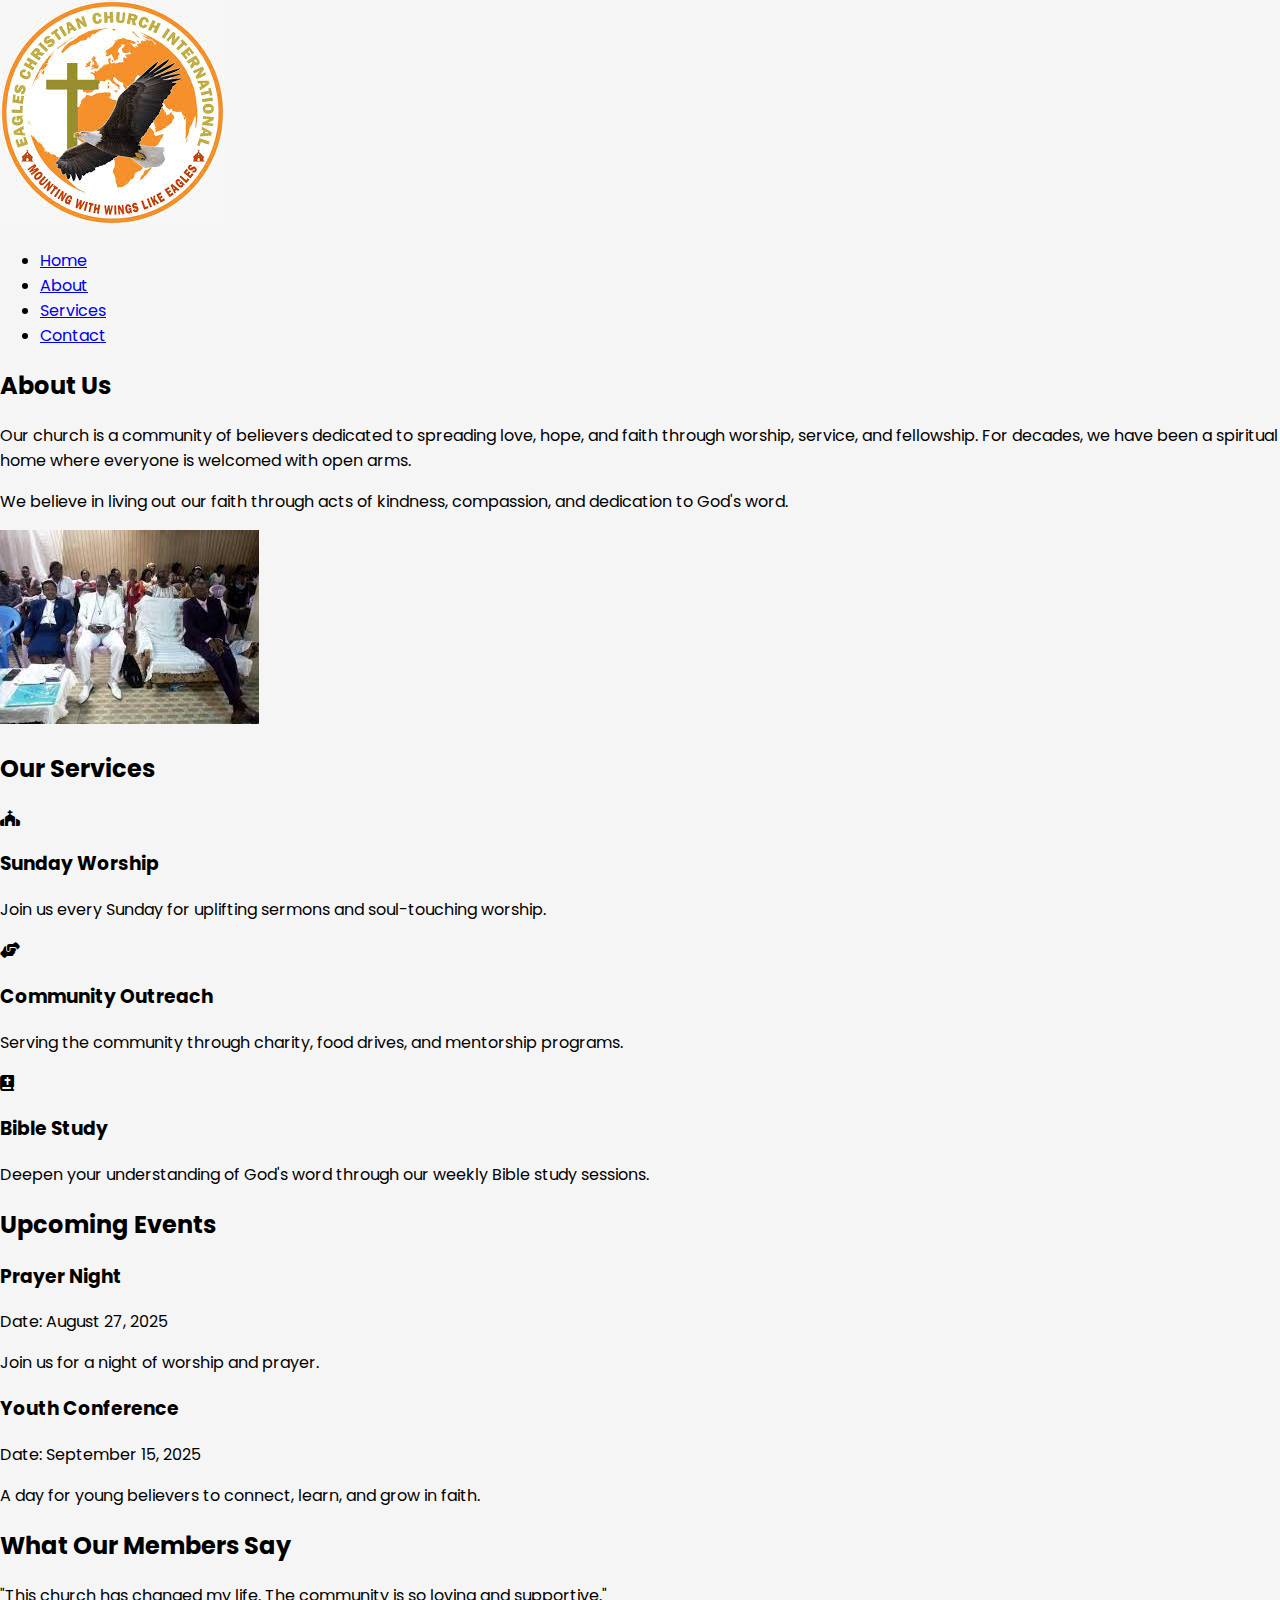
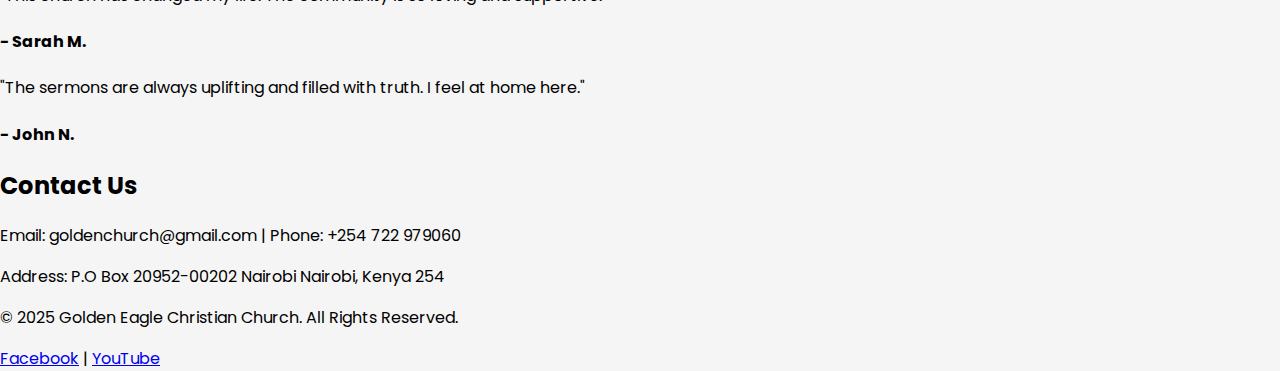
<file: index.html>
<!DOCTYPE html>
<html lang="en">
  <head>
    <meta charset="UTF-8" />
    <meta name="viewport" content="width=device-width, initial-scale=1.0" />
    <title>Church Website - Home</title>
    <link rel="stylesheet" href="style.css" />
    <link
      rel="stylesheet"
      href="https://cdnjs.cloudflare.com/ajax/libs/font-awesome/6.5.0/css/all.min.css"
    />
  </head>
  <body>
    <!-- Banner Section -->
    <header class="banner">
      <div class="banner-overlay">
        <div class="navbar transparent">
          <!-- Logo -->
          <div class="logo">
            <img src="./images/logo.jpeg" alt="Church Logo" />
          </div>

          <!-- Navigation -->
          <nav>
            <ul>
              <li><a href="./index.html">Home</a></li>
              <li><a href="./pages/about.html">About</a></li>
              <li><a href="./pages/services.html">Services</a></li>
              <li><a href="./pages/contact.html">Contact</a></li>
            </ul>
          </nav>
        </div>
      </div>
    </header>

    <!-- About Us Section -->
    <section id="about" class="about fade-in">
      <div class="about-container">
        <div class="about-text">
          <h2>About Us</h2>
          <p>
            Our church is a community of believers dedicated to spreading love,
            hope, and faith through worship, service, and fellowship. For
            decades, we have been a spiritual home where everyone is welcomed
            with open arms.
          </p>
          <p>
            We believe in living out our faith through acts of kindness,
            compassion, and dedication to God's word.
          </p>
        </div>
        <div class="about-image">
          <img src="./images/insidechurch.jpeg" alt="Inside the church" />
        </div>
      </div>
    </section>

    <!-- Services Section -->
    <section id="services" class="services fade-in">
      <h2>Our Services</h2>
      <div class="service-cards">
        <div class="card">
          <i class="fas fa-church"></i>
          <h3>Sunday Worship</h3>
          <p>
            Join us every Sunday for uplifting sermons and soul-touching
            worship.
          </p>
        </div>
        <div class="card">
          <i class="fas fa-hands-helping"></i>
          <h3>Community Outreach</h3>
          <p>
            Serving the community through charity, food drives, and mentorship
            programs.
          </p>
        </div>
        <div class="card">
          <i class="fas fa-book-bible"></i>
          <h3>Bible Study</h3>
          <p>
            Deepen your understanding of God's word through our weekly Bible
            study sessions.
          </p>
        </div>
      </div>
    </section>

    <!-- Events Section -->
    <section class="events fade-in">
      <h2>Upcoming Events</h2>
      <div class="event-list">
        <div class="event">
          <h3>Prayer Night</h3>
          <p>Date: August 27, 2025</p>
          <p>Join us for a night of worship and prayer.</p>
        </div>
        <div class="event">
          <h3>Youth Conference</h3>
          <p>Date: September 15, 2025</p>
          <p>A day for young believers to connect, learn, and grow in faith.</p>
        </div>
      </div>
    </section>

    <!-- Testimonials Section -->
    <section class="testimonials fade-in">
      <h2>What Our Members Say</h2>
      <div class="testimonial-cards">
        <div class="testimonial">
          <p>
            "This church has changed my life. The community is so loving and
            supportive."
          </p>
          <h4>- Sarah M.</h4>
        </div>
        <div class="testimonial">
          <p>
            "The sermons are always uplifting and filled with truth. I feel at
            home here."
          </p>
          <h4>- John N.</h4>
        </div>
      </div>
    </section>

    <!-- Contact Section -->
    <section id="contact" class="contact fade-in">
      <h2>Contact Us</h2>
      <p>Email: goldenchurch@gmail.com | Phone: +254 722 979060</p>
      <p>Address: P.O Box 20952-00202 Nairobi Nairobi, Kenya 254</p>
    </section>

    <!-- Footer -->
    <footer>
      <p>&copy; 2025 Golden Eagle Christian Church. All Rights Reserved.</p>
      <div class="social-links">
        <a href="https://www.facebook.com/profile.php?id=100064595145453"
          >Facebook</a
        >
        |
        <a href="https://www.youtube.com/@eagleschristianchurchinter6103"
          >YouTube</a
        >
      </div>
    </footer>
    <script src="script.js"></script>
  </body>
</html>
</file>
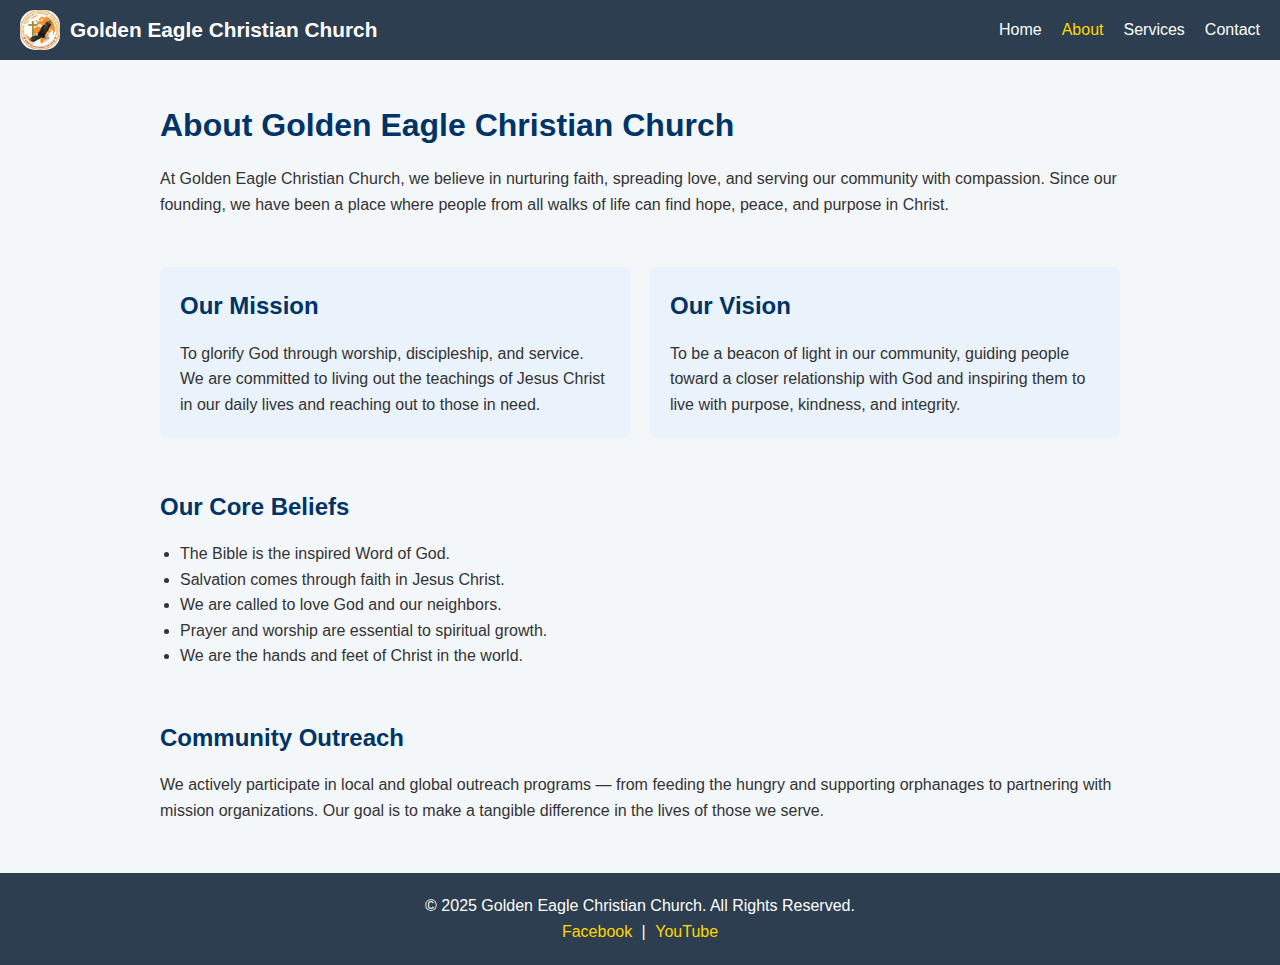
<file: pages/about.html>
<!DOCTYPE html>
<html lang="en">
  <head>
    <meta charset="UTF-8" />
    <meta name="viewport" content="width=device-width, initial-scale=1.0" />
    <title>About Us - Golden Eagle Christian Church</title>
    <link rel="stylesheet" href="../pages/about.css" />
  </head>
  <body>
    <!-- Navbar -->
    <header class="navbar">
      <div class="logo">
        <img src="../images/logo.jpeg" alt="Church Logo" />
        <span>Golden Eagle Christian Church</span>
      </div>
      <nav>
        <ul>
          <li><a href="../index.html">Home</a></li>
          <li><a href="../pages/about.html" class="active">About</a></li>
          <li><a href="../pages/services.html">Services</a></li>
          <li><a href="../pages/contact.html">Contact</a></li>
        </ul>
      </nav>
    </header>

    <!-- Page Content -->
    <main class="about-page">
      <section class="intro">
        <h1>About Golden Eagle Christian Church</h1>
        <p>
          At Golden Eagle Christian Church, we believe in nurturing faith,
          spreading love, and serving our community with compassion. Since our
          founding, we have been a place where people from all walks of life can
          find hope, peace, and purpose in Christ.
        </p>
      </section>

      <section class="mission-vision">
        <div class="mission">
          <h2>Our Mission</h2>
          <p>
            To glorify God through worship, discipleship, and service. We are
            committed to living out the teachings of Jesus Christ in our daily
            lives and reaching out to those in need.
          </p>
        </div>
        <div class="vision">
          <h2>Our Vision</h2>
          <p>
            To be a beacon of light in our community, guiding people toward a
            closer relationship with God and inspiring them to live with
            purpose, kindness, and integrity.
          </p>
        </div>
      </section>

      <section class="beliefs">
        <h2>Our Core Beliefs</h2>
        <ul>
          <li>The Bible is the inspired Word of God.</li>
          <li>Salvation comes through faith in Jesus Christ.</li>
          <li>We are called to love God and our neighbors.</li>
          <li>Prayer and worship are essential to spiritual growth.</li>
          <li>We are the hands and feet of Christ in the world.</li>
        </ul>
      </section>

      <section class="community">
        <h2>Community Outreach</h2>
        <p>
          We actively participate in local and global outreach programs — from
          feeding the hungry and supporting orphanages to partnering with
          mission organizations. Our goal is to make a tangible difference in
          the lives of those we serve.
        </p>
      </section>
    </main>

    <!-- Footer -->
    <footer>
      <p>&copy; 2025 Golden Eagle Christian Church. All Rights Reserved.</p>
      <div class="social-links">
        <a href="https://www.facebook.com/profile.php?id=100064595145453"
          >Facebook</a
        >
        |
        <a href="https://www.youtube.com/@eagleschristianchurchinter6103"
          >YouTube</a
        >
      </div>
    </footer>
  </body>
</html>
</file>
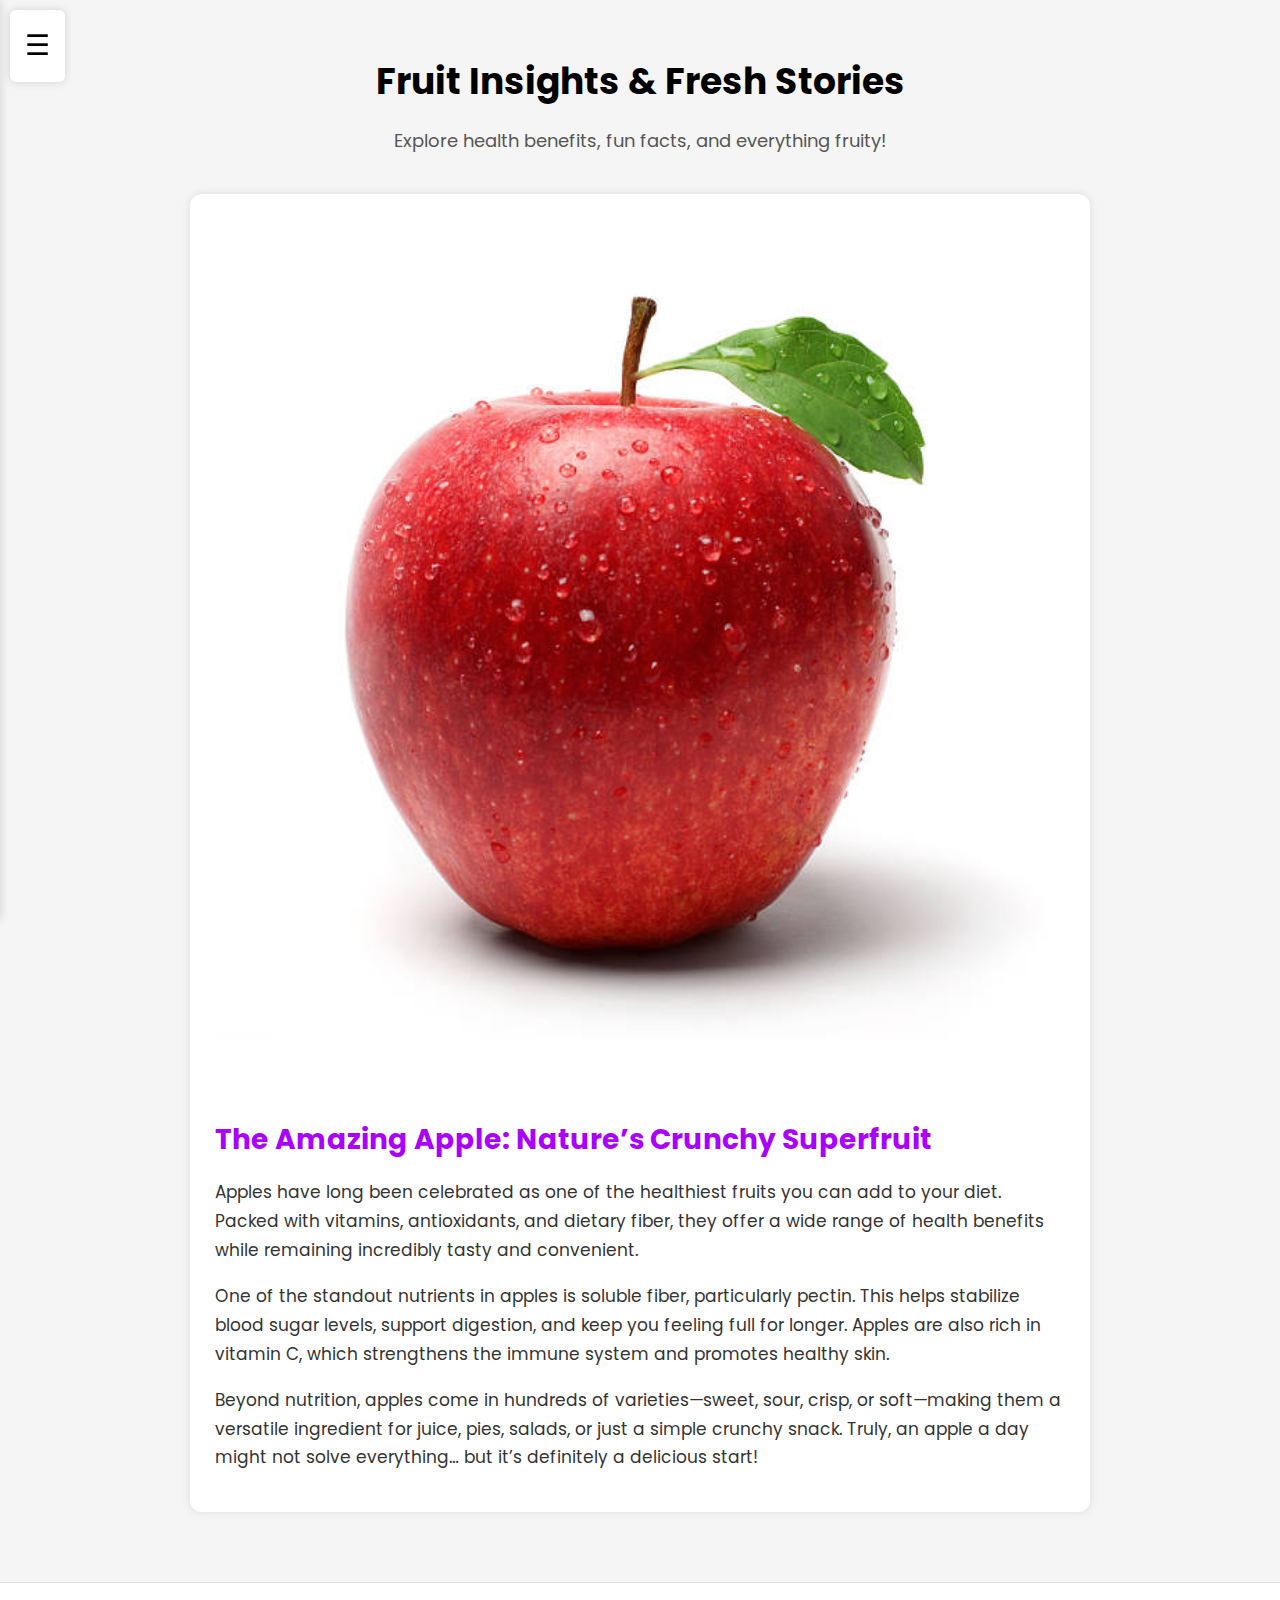
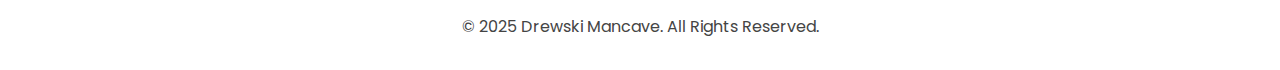
<file: pages/blog.html>
<!DOCTYPE html>
<html lang="en">
  <head>
    <meta charset="UTF-8" />
    <meta name="viewport" content="width=device-width, initial-scale=1.0" />
    <link rel="stylesheet" href="/pages/blog.css" />
    <title>Blog – Drewski Mancave</title>
  </head>

  <body>
    <div class="hamburger" onclick="toggleSidebar()">☰</div>

    <div class="sidebar" id="sidebar">
      <div class="sidebar-header">
        <span class="close-btn" onclick="toggleSidebar()">✕</span>
        <h2>MENU</h2>
      </div>

      <ul class="menu-links">
        <li><a href="/index.html">Home</a></li>
        <li><a href="/pages/about.html">About Us</a></li>
        <li><a href="/pages/blog.html" class="active">Blog</a></li>
        <li><a href="/pages/contact.html">Contact Us</a></li>
      </ul>
    </div>
    <div class="content" id="content">
      <div class="blog-header">
        <h1>Fruit Insights & Fresh Stories</h1>
        <p>Explore health benefits, fun facts, and everything fruity!</p>
      </div>
      <div class="blog-article">
        <img src="/images/redapple.jpg" alt="Fresh red apple" />

        <h2>The Amazing Apple: Nature’s Crunchy Superfruit</h2>

        <p>
          Apples have long been celebrated as one of the healthiest fruits you
          can add to your diet. Packed with vitamins, antioxidants, and dietary
          fiber, they offer a wide range of health benefits while remaining
          incredibly tasty and convenient.
        </p>

        <p>
          One of the standout nutrients in apples is soluble fiber, particularly
          pectin. This helps stabilize blood sugar levels, support digestion,
          and keep you feeling full for longer. Apples are also rich in vitamin
          C, which strengthens the immune system and promotes healthy skin.
        </p>

        <p>
          Beyond nutrition, apples come in hundreds of varieties—sweet, sour,
          crisp, or soft—making them a versatile ingredient for juice, pies,
          salads, or just a simple crunchy snack. Truly, an apple a day might
          not solve everything… but it’s definitely a delicious start!
        </p>
      </div>
    </div>
    <footer class="footer">
      <p>© 2025 Drewski Mancave. All Rights Reserved.</p>
    </footer>

    <script>
      function toggleSidebar() {
        document.getElementById("sidebar").classList.toggle("active");
        document.getElementById("content").classList.toggle("shift");
      }
    </script>
  </body>
</html>
</file>
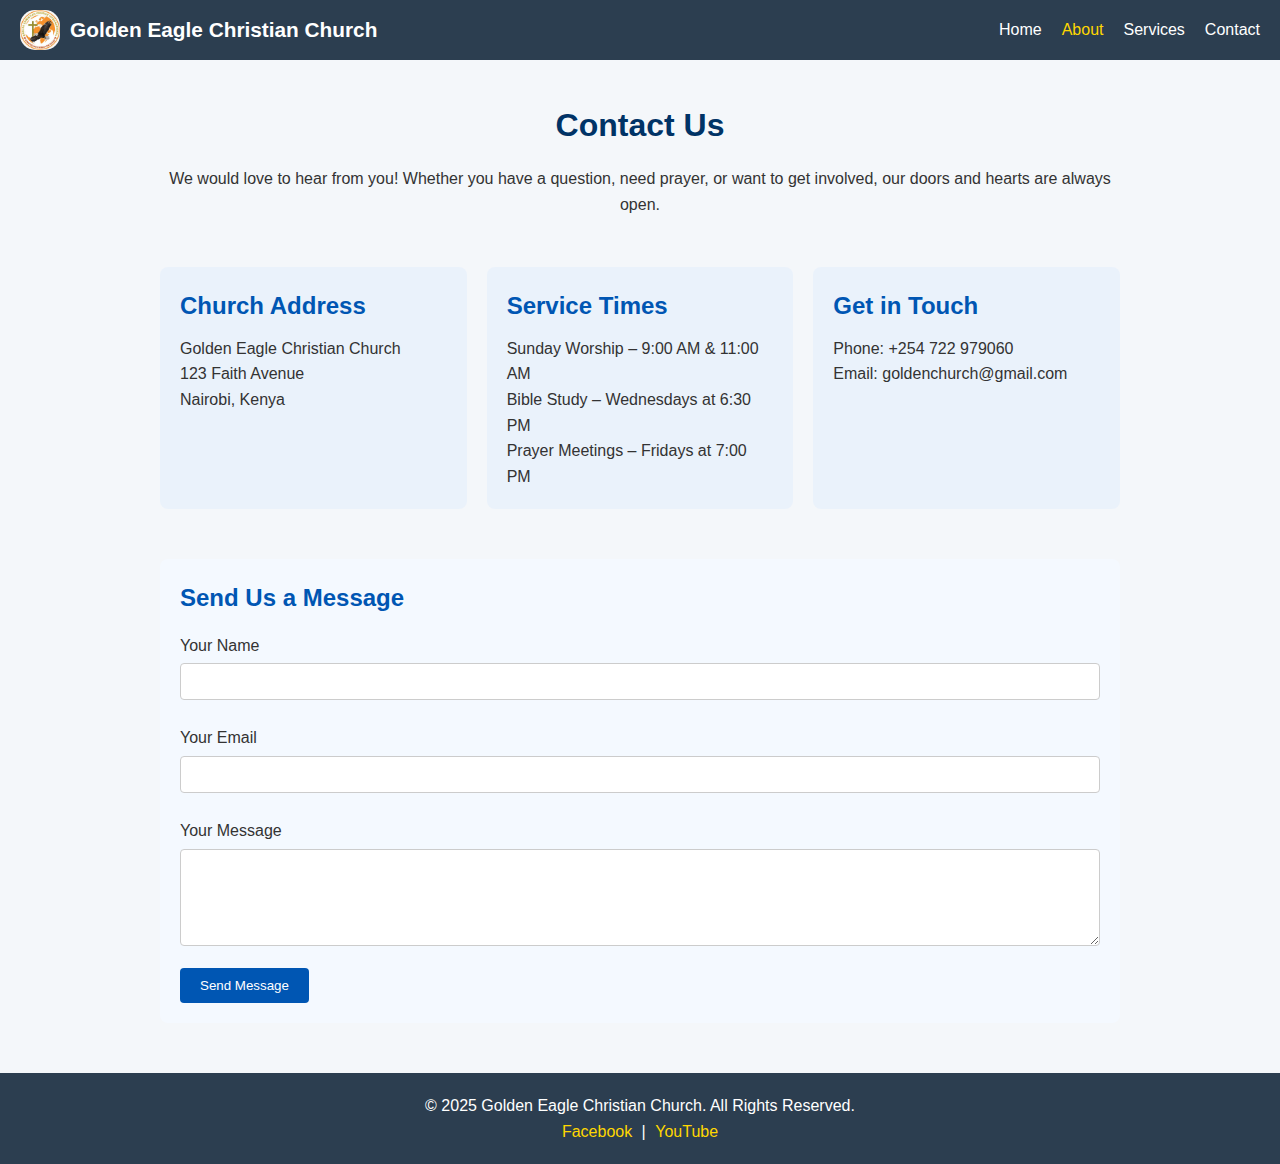
<file: pages/contact.html>
<!DOCTYPE html>
<html lang="en">
  <head>
    <meta charset="UTF-8" />
    <meta name="viewport" content="width=device-width, initial-scale=1.0" />
    <title>About Us - Golden Eagle Christian Church</title>
    <link rel="stylesheet" href="/pages/contact.css" />
  </head>
  <body>
    <!-- Navbar -->
    <header class="navbar">
      <div class="logo">
        <img src="/images/logo.jpeg" alt="Church Logo" />
        <span>Golden Eagle Christian Church</span>
      </div>
      <nav>
        <ul>
          <li><a href="/index.html">Home</a></li>
          <li><a href="/pages/about.html" class="active">About</a></li>
          <li><a href="/pages/services.html">Services</a></li>
          <li><a href="/pages/contact.html">Contact</a></li>
        </ul>
      </nav>
    </header>
    <main class="contact-page">
      <section class="contact-intro fade-in">
        <h1>Contact Us</h1>
        <p>
          We would love to hear from you! Whether you have a question, need
          prayer, or want to get involved, our doors and hearts are always open.
        </p>
      </section>

      <section class="contact-details fade-in">
        <div class="contact-info">
          <h2>Church Address</h2>
          <p>
            Golden Eagle Christian Church<br />
            123 Faith Avenue<br />
            Nairobi, Kenya
          </p>
        </div>

        <div class="contact-info">
          <h2>Service Times</h2>
          <p>
            Sunday Worship – 9:00 AM & 11:00 AM<br />
            Bible Study – Wednesdays at 6:30 PM<br />
            Prayer Meetings – Fridays at 7:00 PM
          </p>
        </div>

        <div class="contact-info">
          <h2>Get in Touch</h2>
          <p>
            Phone: +254 722 979060<br />
            Email: goldenchurch@gmail.com
          </p>
        </div>
      </section>

      <section class="contact-form-section fade-in">
        <h2>Send Us a Message</h2>
        <form class="contact-form">
          <label for="name">Your Name</label>
          <input type="text" id="name" name="name" required />

          <label for="email">Your Email</label>
          <input type="email" id="email" name="email" required />

          <label for="message">Your Message</label>
          <textarea id="message" name="message" rows="5" required></textarea>

          <button type="submit">Send Message</button>
        </form>
      </section>
    </main>

    <script>
      document.addEventListener("DOMContentLoaded", () => {
        const fadeElems = document.querySelectorAll(".fade-in");

        const observer = new IntersectionObserver(
          (entries) => {
            entries.forEach((entry) => {
              if (entry.isIntersecting) {
                entry.target.classList.add("visible");
                observer.unobserve(entry.target);
              }
            });
          },
          { threshold: 0.2 }
        );

        fadeElems.forEach((el) => observer.observe(el));
      });
    </script>

    <!-- Footer -->
    <footer>
      <p>&copy; 2025 Golden Eagle Christian Church. All Rights Reserved.</p>
      <div class="social-links">
        <a href="https://www.facebook.com/profile.php?id=100064595145453"
          >Facebook</a
        >
        |
        <a href="https://www.youtube.com/@eagleschristianchurchinter6103"
          >YouTube</a
        >
      </div>
    </footer>
  </body>
</html>
</file>
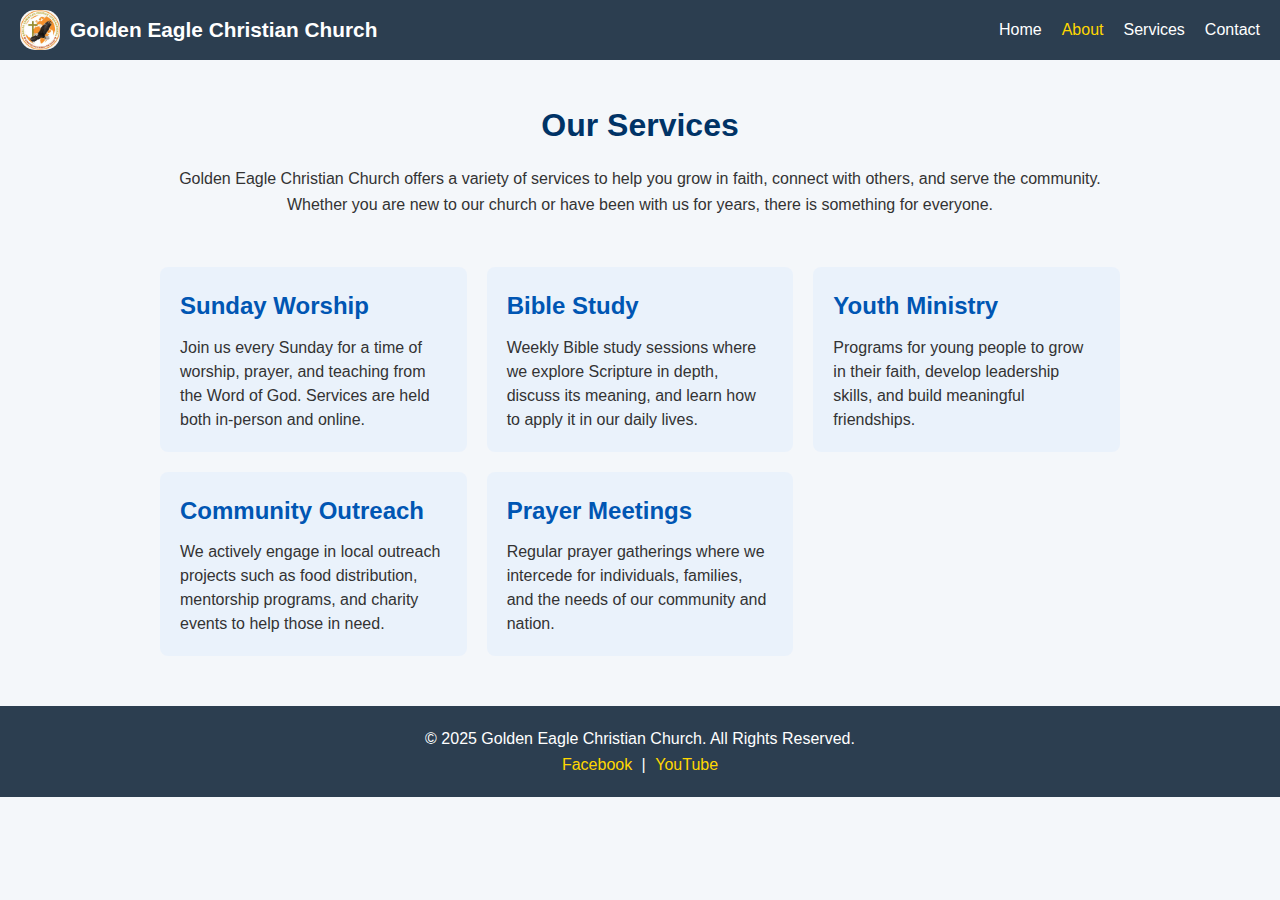
<file: pages/services.html>
<!DOCTYPE html>
<html lang="en">
  <head>
    <meta charset="UTF-8" />
    <meta name="viewport" content="width=device-width, initial-scale=1.0" />
    <title>About Us - Golden Eagle Christian Church</title>
    <link rel="stylesheet" href="/pages/services.css" />
  </head>
  <body>
    <!-- Navbar -->
    <header class="navbar">
      <div class="logo">
        <img src="/images/logo.jpeg" alt="Church Logo" />
        <span>Golden Eagle Christian Church</span>
      </div>
      <nav>
        <ul>
          <li><a href="/index.html">Home</a></li>
          <li><a href="/pages/about.html" class="active">About</a></li>
          <li><a href="/pages/services.html">Services</a></li>
          <li><a href="/pages/contact.html">Contact</a></li>
        </ul>
      </nav>
    </header>
    <main class="services-page">

    <section class="intro fade-in">
        <h1>Our Services</h1>
        <p>Golden Eagle Christian Church offers a variety of services to help you grow in faith, connect with others, and serve the community. Whether you are new to our church or have been with us for years, there is something for everyone.</p>
    </section>

    <section class="service-list">
        <div class="service-card fade-in">
            <h2>Sunday Worship</h2>
            <p>Join us every Sunday for a time of worship, prayer, and teaching from the Word of God. Services are held both in-person and online.</p>
        </div>

        <div class="service-card fade-in">
            <h2>Bible Study</h2>
            <p>Weekly Bible study sessions where we explore Scripture in depth, discuss its meaning, and learn how to apply it in our daily lives.</p>
        </div>

        <div class="service-card fade-in">
            <h2>Youth Ministry</h2>
            <p>Programs for young people to grow in their faith, develop leadership skills, and build meaningful friendships.</p>
        </div>

        <div class="service-card fade-in">
            <h2>Community Outreach</h2>
            <p>We actively engage in local outreach projects such as food distribution, mentorship programs, and charity events to help those in need.</p>
        </div>

        <div class="service-card fade-in">
            <h2>Prayer Meetings</h2>
            <p>Regular prayer gatherings where we intercede for individuals, families, and the needs of our community and nation.</p>
        </div>
    </section>

</main>

<script>
document.addEventListener("DOMContentLoaded", () => {
    const fadeElems = document.querySelectorAll(".fade-in");

    const observer = new IntersectionObserver(entries => {
        entries.forEach(entry => {
            if (entry.isIntersecting) {
                entry.target.classList.add("visible");
                observer.unobserve(entry.target);
            }
        });
    }, { threshold: 0.2 });

    fadeElems.forEach(el => observer.observe(el));
});
</script>

    <!-- Footer -->
    <footer>
      <p>&copy; 2025 Golden Eagle Christian Church. All Rights Reserved.</p>
      <div class="social-links">
        <a href="https://www.facebook.com/profile.php?id=100064595145453"
          >Facebook</a
        >
        |
        <a href="https://www.youtube.com/@eagleschristianchurchinter6103"
          >YouTube</a
        >
      </div>
    </footer>
  </body>
</html>
</file>
<file: style.css>
@import url("https://fonts.googleapis.com/css2?family=Poppins:wght@300;400;500;600;700&display=swap");

body {
  margin: 0;
  font-family: "Poppins", sans-serif;
  background: #f5f5f5;
}

/* Hamburger */
.hamburger {
  font-size: 28px;
  cursor: pointer;
  padding: 12px;
  position: fixed;
  top: 10px;
  left: 10px;
  background: white;
  border-radius: 6px;
  box-shadow: 0 0 8px rgba(0, 0, 0, 0.15);
  z-index: 1000;
}

/* Sidebar */
.sidebar {
  width: 260px;
  height: 100%;
  background: #ffffff;
  position: fixed;
  top: 0;
  left: -260px;
  box-shadow: 2px 0 8px rgba(0, 0, 0, 0.1);
  transition: left 0.3s ease;
  padding-top: 20px;
  z-index: 999;
}

.sidebar.active {
  left: 0;
}

.sidebar-header {
  display: flex;
  justify-content: space-between;
  align-items: center;
  padding: 0 20px;
}

.sidebar-header h2 {
  color: #a900ff;
  margin: 0;
  font-size: 26px;
  font-weight: bold;
}

.close-btn {
  font-size: 24px;
  cursor: pointer;
  padding: 5px;
}

.menu-links {
  list-style: none;
  padding: 20px 0;
  margin: 0;
}

.menu-links li {
  width: 100%;
}

.menu-links a {
  display: block;
  text-decoration: none;
  padding: 14px 25px;
  font-size: 18px;
  color: #333;
  transition: 0.2s;
}

.menu-links a:hover {
  background: #b135ff;
  color: white;
}

/* Content */
.content {
  margin-left: 0;
  padding: 20px;
  transition: margin-left 0.3s ease;
}

.content.shift {
  margin-left: 260px;
}

.groceryshop h1 {
  text-align: center;
  margin-top: 40px;
  text-decoration: underline;
  font-weight: 600;
}

.manenos {
  margin-top: 30px;
}

.manenos img {
  width: 100%;
  max-width: 500px;
  border-radius: 15px;
  display: block;
  margin: 20px auto;
}

/* Table */
table {
  width: 100%;
  max-width: 500px;
  margin: 20px auto;
  border-collapse: collapse;
  font-size: 18px;
  background: white;
}

table th,
table td {
  padding: 10px;
  border: 1px solid #ccc;
  text-align: center;
}

/* Footer */
.footer {
  width: 100%;
  text-align: center;
  padding: 15px 0;
  background: #ffffff;
  color: #444;
  font-size: 16px;
  margin-top: 40px;
  border-top: 1px solid #ddd;
}

/* Responsive */
@media (max-width: 768px) {
  .menu-links a {
    font-size: 16px;
  }

  table {
    font-size: 16px;
  }
}

@media (max-width: 480px) {
  .hamburger {
    font-size: 24px;
  }

  .sidebar {
    width: 220px;
  }

  .content.shift {
    margin-left: 220px;
  }

  table th,
  table td {
    padding: 8px;
  }
}
</file>
<file: pages/blog.css>
@import url("https://fonts.googleapis.com/css2?family=Poppins:wght@300;400;500;600;700&display=swap");

body {
  margin: 0;
  background: #f5f5f5;
  font-family: "Poppins", sans-serif;
}

.hamburger {
  font-size: 28px;
  cursor: pointer;
  padding: 15px;
  position: fixed;
  top: 10px;
  left: 10px;
  background: white;
  border-radius: 6px;
  box-shadow: 0 0 8px rgba(0, 0, 0, 0.15);
  z-index: 1000;
}

.sidebar {
  width: 260px;
  height: 100%;
  background: #ffffff;
  position: fixed;
  top: 0;
  left: -260px;
  box-shadow: 2px 0 8px rgba(0, 0, 0, 0.1);
  transition: 0.3s ease;
  padding-top: 20px;
  z-index: 999;
}

.sidebar.active {
  left: 0;
}

.sidebar-header {
  display: flex;
  justify-content: space-between;
  align-items: center;
  padding: 0 20px;
}

.sidebar-header h2 {
  color: #a900ff;
  margin: 0;
  font-size: 26px;
  font-weight: bold;
}

.close-btn {
  font-size: 24px;
  cursor: pointer;
  padding: 5px;
}

.menu-links {
  list-style: none;
  padding: 20px 0;
  margin: 0;
}

.menu-links a {
  display: block;
  text-decoration: none;
  padding: 14px 25px;
  font-size: 18px;
  color: #333;
  transition: 0.2s;
}

.menu-links a:hover,
.menu-links a.active {
  background: #b135ff;
  color: white;
}

.content {
  padding: 30px;
  transition: margin-left 0.3s ease;
}

.content.shift {
  margin-left: 260px;
}
.blog-header {
  text-align: center;
  margin-bottom: 40px;
}

.blog-header h1 {
  font-size: 36px;
  font-weight: 700;
  margin-bottom: 8px;
}

.blog-header p {
  font-size: 18px;
  color: #555;
}
.blog-article {
  max-width: 850px;
  margin: auto;
  background: white;
  padding: 25px;
  border-radius: 12px;
  box-shadow: 0 0 10px rgba(0, 0, 0, 0.1);
}

.blog-article img {
  width: 100%;
  border-radius: 12px;
  margin-bottom: 20px;
}

.blog-article h2 {
  font-size: 28px;
  margin-bottom: 15px;
  color: #a900ff;
}

.blog-article p {
  font-size: 17px;
  color: #333;
  line-height: 1.7;
  margin-bottom: 15px;
}
.footer {
  width: 100%;
  text-align: center;
  padding: 15px 0;
  background: #ffffff;
  color: #444;
  font-size: 16px;
  margin-top: 40px;
  border-top: 1px solid #ddd;
}
</file>
<file: pages/about.css>
/* General Reset */
* {
  margin: 0;
  padding: 0;
  box-sizing: border-box;
}

/* Body Styling */
body {
  font-family: Arial, sans-serif;
  background-color: #f4f7fa;
  color: #333;
  line-height: 1.6;
}

/* Navbar */
.navbar {
  position: fixed;
  top: 0;
  left: 0;
  width: 100%;
  background-color: #2c3e50;
  display: flex;
  justify-content: space-between;
  align-items: center;
  padding: 10px 20px;
  z-index: 1000;
}

.navbar .logo {
  display: flex;
  align-items: center;
  gap: 10px;
}

.navbar .logo img {
  height: 40px;
  border-radius: 15px;
}
.navbar .logo span {
  color: white;
  font-size: 1.3em;
  font-weight: bold;
}
.navbar nav ul {
  list-style: none;
  display: flex;
  gap: 20px;
}

.navbar nav ul li a {
  color: white;
  text-decoration: none;
  font-weight: 500;
  transition: color 0.3s ease;
}

.navbar nav ul li a:hover,
.navbar nav ul li a.active {
  color: #ffd700;
}

/* Main Content */
.about-page {
  max-width: 1000px;
  margin: 100px auto 50px;
  padding: 0 20px;
}

.about-page section {
  margin-bottom: 50px;
}

.about-page h1,
.about-page h2 {
  color: #003366;
  margin-bottom: 15px;
}

/* Mission & Vision */
.mission-vision {
  display: flex;
  gap: 20px;
  flex-wrap: wrap;
}

.mission,
.vision {
  flex: 1;
  min-width: 280px;
  background: #eaf2fb;
  padding: 20px;
  border-radius: 8px;
}

/* Beliefs List */
.beliefs ul {
  list-style: disc;
  padding-left: 20px;
}

/* Footer */
footer {
  background-color: #2c3e50;
  color: white;
  text-align: center;
  padding: 20px 10px;
}

footer .social-links a {
  color: #ffd700;
  text-decoration: none;
  margin: 0 5px;
}

footer .social-links a:hover {
  text-decoration: underline;
}
</file>
<file: pages/contact.css>
/* General Reset */
* {
  margin: 0;
  padding: 0;
  box-sizing: border-box;
}

/* Body Styling */
body {
  font-family: Arial, sans-serif;
  background-color: #f4f7fa;
  color: #333;
  line-height: 1.6;
}

/* Navbar */
.navbar {
  position: fixed;
  top: 0;
  left: 0;
  width: 100%;
  background-color: #2c3e50;
  display: flex;
  justify-content: space-between;
  align-items: center;
  padding: 10px 20px;
  z-index: 1000;
}

.navbar .logo {
  display: flex;
  align-items: center;
  gap: 10px;
}

.navbar .logo img {
  height: 40px;
  border-radius: 15px;
}
.navbar .logo span {
  color: white;
  font-size: 1.3em;
  font-weight: bold;
}
.navbar nav ul {
  list-style: none;
  display: flex;
  gap: 20px;
}

.navbar nav ul li a {
  color: white;
  text-decoration: none;
  font-weight: 500;
  transition: color 0.3s ease;
}

.navbar nav ul li a:hover,
.navbar nav ul li a.active {
  color: #ffd700;
}
.map-container {
    margin-top: 15px;
    border-radius: 8px;
    overflow: hidden;
    box-shadow: 0 2px 8px rgba(0,0,0,0.1);
}
.contact-page {
    max-width: 1000px;
    margin: 100px auto 50px;
    padding: 0 20px;
    font-family: Arial, sans-serif;
    color: #333;
}

.contact-page h1 {
    color: #003366;
    margin-bottom: 15px;
    text-align: center;
}

.contact-intro {
    text-align: center;
    margin-bottom: 50px;
}

.contact-details {
    display: grid;
    grid-template-columns: repeat(auto-fit, minmax(280px, 1fr));
    gap: 20px;
    margin-bottom: 50px;
}

.contact-info {
    background-color: #eaf2fb;
    padding: 20px;
    border-radius: 8px;
}

.contact-info h2 {
    color: #0056b3;
    margin-bottom: 10px;
}

.contact-form-section {
    background-color: #f4f9ff;
    padding: 20px;
    border-radius: 8px;
}

.contact-form-section h2 {
    color: #0056b3;
    margin-bottom: 15px;
}

.contact-form label {
    display: block;
    margin: 10px 0 5px;
}

.contact-form input,
.contact-form textarea {
    width: 100%;
    padding: 10px;
    margin-bottom: 15px;
    border: 1px solid #ccc;
    border-radius: 4px;
}

.contact-form button {
    background-color: #0056b3;
    color: white;
    border: none;
    padding: 10px 20px;
    border-radius: 4px;
    cursor: pointer;
    transition: background-color 0.3s ease;
}

.contact-form button:hover {
    background-color: #003f80;
}

/* Fade-in animation */
.fade-in {
    opacity: 0;
    transform: translateY(30px);
    transition: opacity 0.8s ease, transform 0.8s ease;
}

.fade-in.visible {
    opacity: 1;
    transform: translateY(0);
}

/* Footer */
footer {
  background-color: #2c3e50;
  color: white;
  text-align: center;
  padding: 20px 10px;
}

footer .social-links a {
  color: #ffd700;
  text-decoration: none;
  margin: 0 5px;
}

footer .social-links a:hover {
  text-decoration: underline;
}
</file>
<file: pages/services.css>
/* General Reset */
* {
  margin: 0;
  padding: 0;
  box-sizing: border-box;
}

/* Body Styling */
body {
  font-family: Arial, sans-serif;
  background-color: #f4f7fa;
  color: #333;
  line-height: 1.6;
}

/* Navbar */
.navbar {
  position: fixed;
  top: 0;
  left: 0;
  width: 100%;
  background-color: #2c3e50;
  display: flex;
  justify-content: space-between;
  align-items: center;
  padding: 10px 20px;
  z-index: 1000;
}

.navbar .logo {
  display: flex;
  align-items: center;
  gap: 10px;
}

.navbar .logo img {
  height: 40px;
  border-radius: 15px;
}
.navbar .logo span {
  color: white;
  font-size: 1.3em;
  font-weight: bold;
}
.navbar nav ul {
  list-style: none;
  display: flex;
  gap: 20px;
}

.navbar nav ul li a {
  color: white;
  text-decoration: none;
  font-weight: 500;
  transition: color 0.3s ease;
}

.navbar nav ul li a:hover,
.navbar nav ul li a.active {
  color: #ffd700;
}
.services-page {
    max-width: 1000px;
    margin: 100px auto 50px;
    padding: 0 20px;
    font-family: Arial, sans-serif;
    color: #333;
}

.services-page h1 {
    color: #003366;
    margin-bottom: 15px;
    text-align: center;
}

.services-page .intro {
    text-align: center;
    margin-bottom: 50px;
}

.service-list {
    display: grid;
    grid-template-columns: repeat(auto-fit, minmax(280px, 1fr));
    gap: 20px;
}

.service-card {
    background-color: #eaf2fb;
    padding: 20px;
    border-radius: 8px;
    transition: transform 0.3s ease, box-shadow 0.3s ease;
}

.service-card h2 {
    color: #0056b3;
    margin-bottom: 10px;
}

.service-card p {
    line-height: 1.5;
}

.service-card:hover {
    transform: translateY(-5px);
    box-shadow: 0px 5px 15px rgba(0, 0, 0, 0.1);
}

/* Fade-in animation */
.fade-in {
    opacity: 0;
    transform: translateY(30px);
    transition: opacity 0.8s ease, transform 0.8s ease;
}

.fade-in.visible {
    opacity: 1;
    transform: translateY(0);
}

/* Footer */
footer {
  background-color: #2c3e50;
  color: white;
  text-align: center;
  padding: 20px 10px;
}

footer .social-links a {
  color: #ffd700;
  text-decoration: none;
  margin: 0 5px;
}

footer .social-links a:hover {
  text-decoration: underline;
}
</file>
